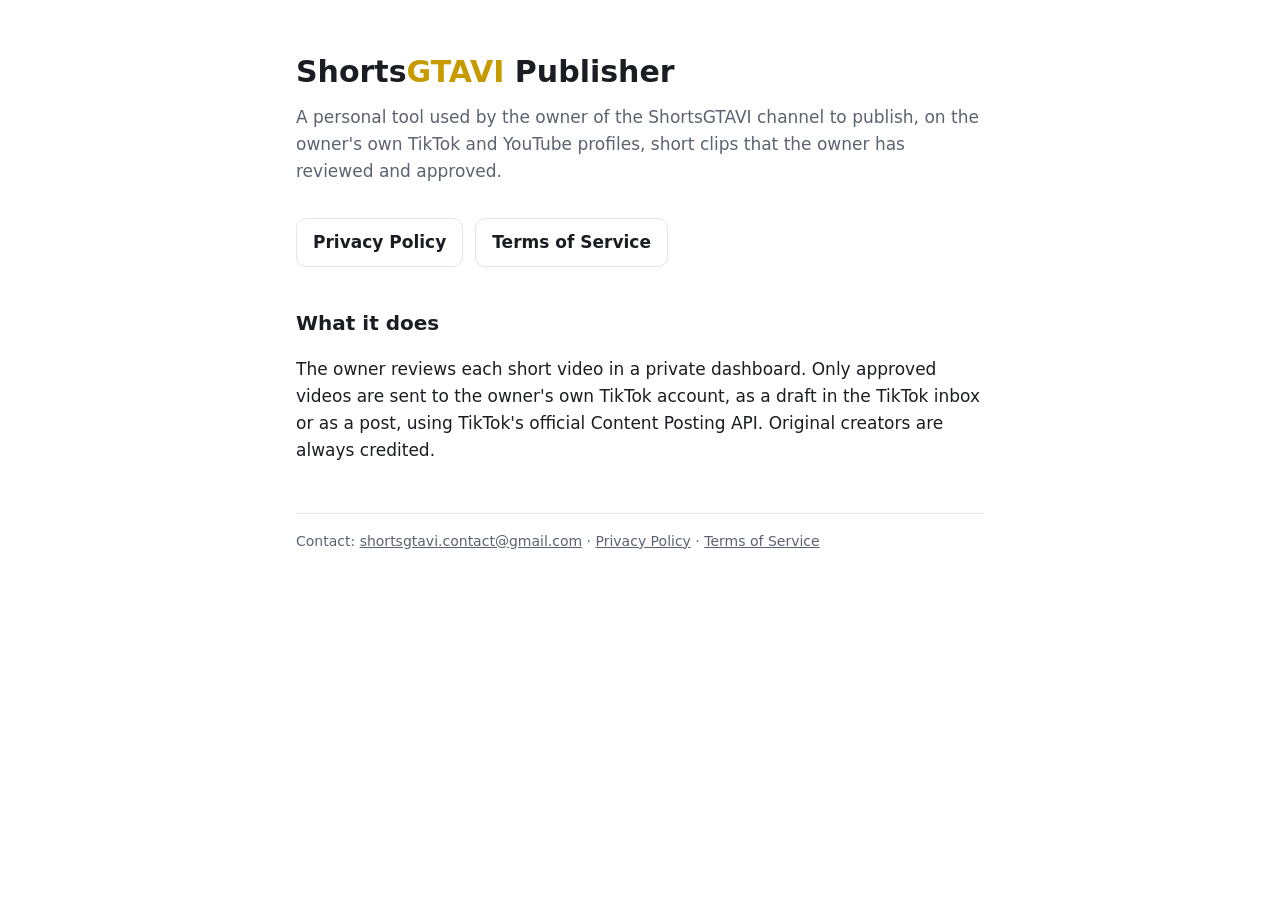
<file: index.html>
<!doctype html>
<html lang="en">
<head>
<meta charset="utf-8">
<meta name="viewport" content="width=device-width, initial-scale=1">
<title>ShortsGTAVI Publisher</title>
<link rel="stylesheet" href="estilo.css">
</head>
<body>
<main>
  <h1>Shorts<span>GTAVI</span> Publisher</h1>
  <p class="sub">A personal tool used by the owner of the ShortsGTAVI channel to publish, on the owner's own
    TikTok and YouTube profiles, short clips that the owner has reviewed and approved.</p>
  <nav class="links">
    <a href="privacy-policy.html">Privacy Policy</a>
    <a href="terms-of-service.html">Terms of Service</a>
  </nav>
  <h2>What it does</h2>
  <p>The owner reviews each short video in a private dashboard. Only approved videos are sent to the
    owner's own TikTok account, as a draft in the TikTok inbox or as a post, using TikTok's official
    Content Posting API. Original creators are always credited.</p>
  <footer>Contact: <a href="mailto:shortsgtavi.contact@gmail.com">shortsgtavi.contact@gmail.com</a> ·
    <a href="privacy-policy.html">Privacy Policy</a> · <a href="terms-of-service.html">Terms of Service</a></footer>
</main>
</body>
</html>
</file>
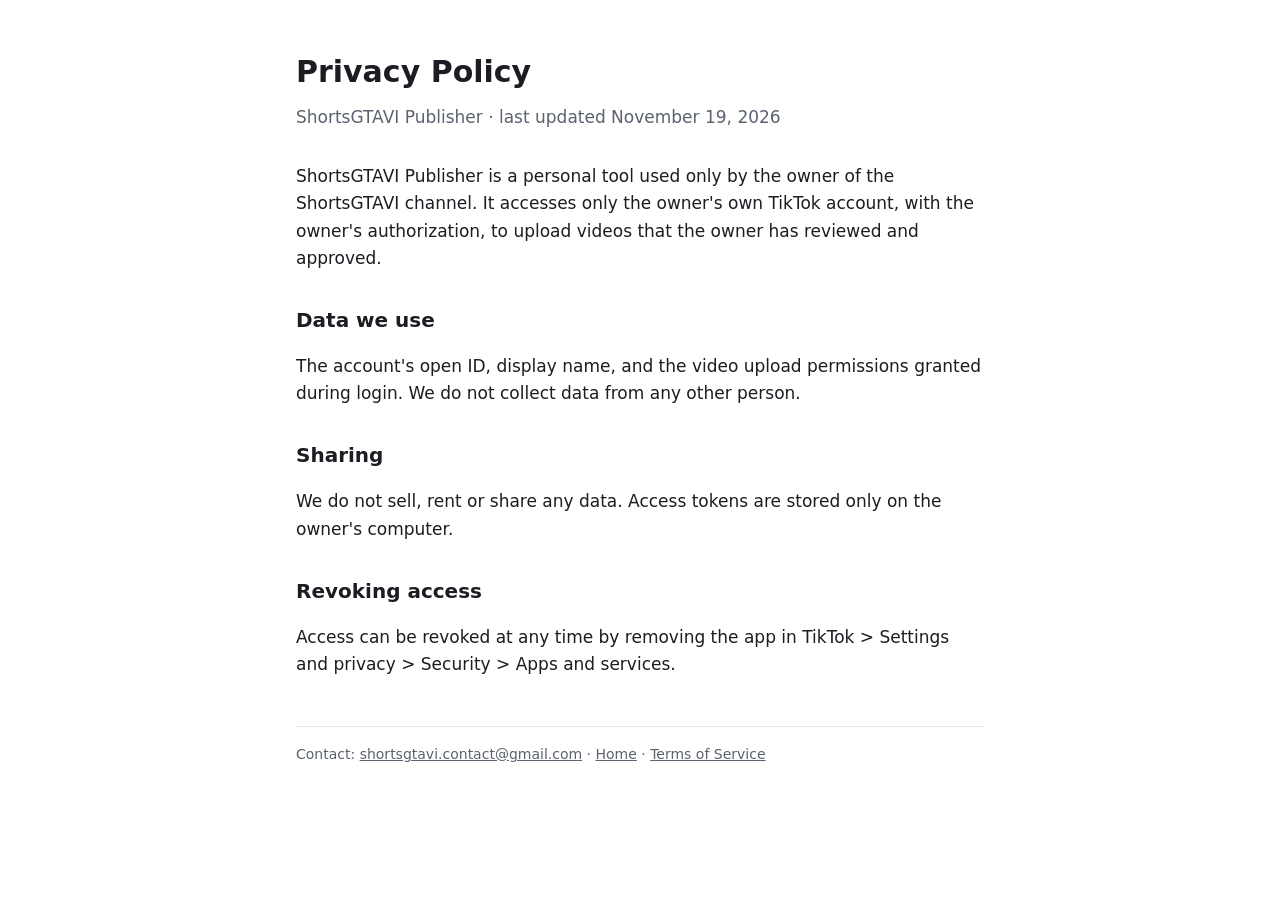
<file: privacy-policy.html>
<!doctype html>
<html lang="en">
<head>
<meta charset="utf-8">
<meta name="viewport" content="width=device-width, initial-scale=1">
<title>Privacy Policy · ShortsGTAVI Publisher</title>
<link rel="stylesheet" href="estilo.css">
</head>
<body>
<main>
  <h1>Privacy Policy</h1>
  <p class="sub">ShortsGTAVI Publisher · last updated November 19, 2026</p>
  <p>ShortsGTAVI Publisher is a personal tool used only by the owner of the ShortsGTAVI channel. It accesses
    only the owner's own TikTok account, with the owner's authorization, to upload videos that the owner
    has reviewed and approved.</p>
  <h2>Data we use</h2>
  <p>The account's open ID, display name, and the video upload permissions granted during login. We do not
    collect data from any other person.</p>
  <h2>Sharing</h2>
  <p>We do not sell, rent or share any data. Access tokens are stored only on the owner's computer.</p>
  <h2>Revoking access</h2>
  <p>Access can be revoked at any time by removing the app in TikTok &gt; Settings and privacy &gt; Security &gt;
    Apps and services.</p>
  <footer>Contact: <a href="mailto:shortsgtavi.contact@gmail.com">shortsgtavi.contact@gmail.com</a> · <a href="index.html">Home</a> ·
    <a href="terms-of-service.html">Terms of Service</a></footer>
</main>
</body>
</html>
</file>
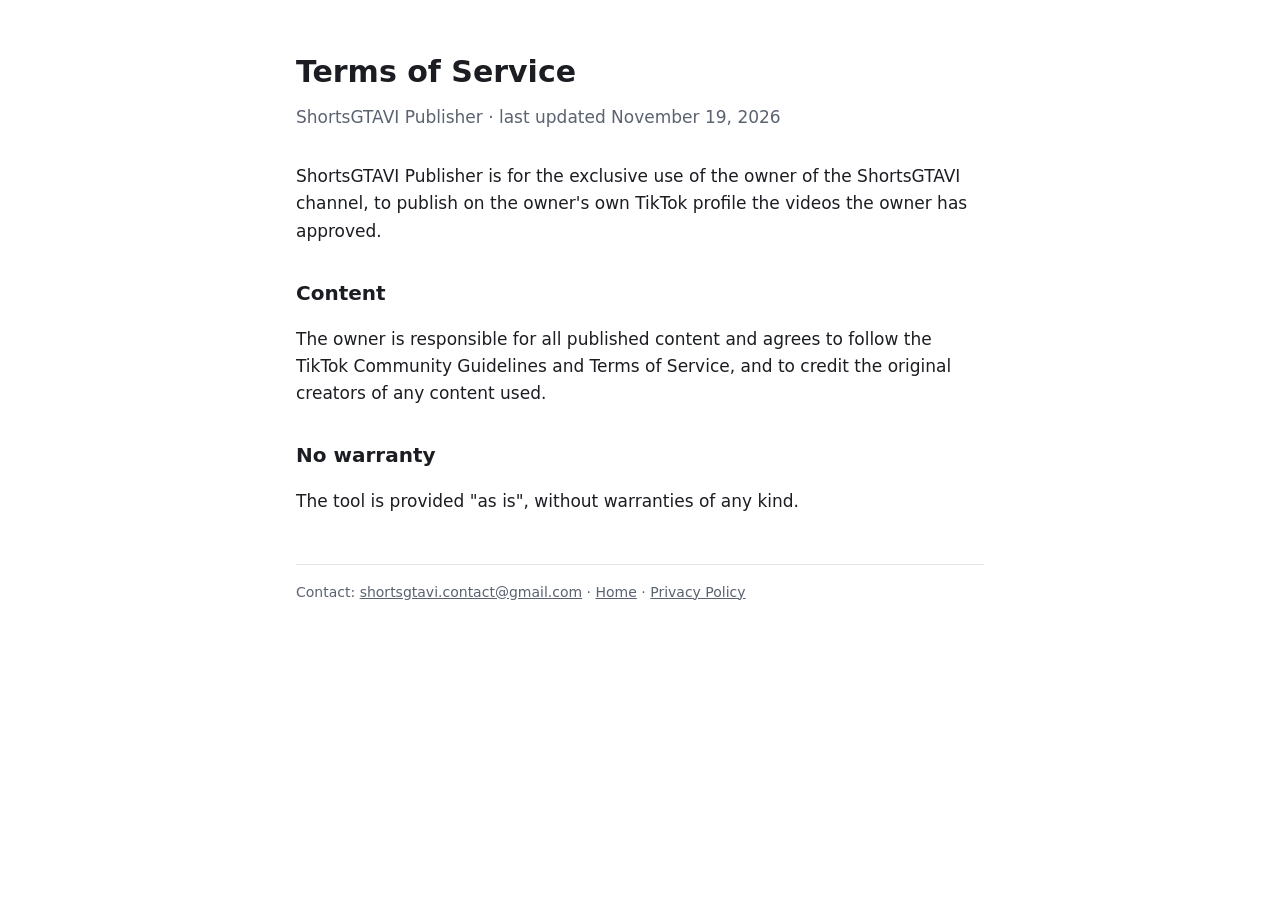
<file: terms-of-service.html>
<!doctype html>
<html lang="en">
<head>
<meta charset="utf-8">
<meta name="viewport" content="width=device-width, initial-scale=1">
<title>Terms of Service · ShortsGTAVI Publisher</title>
<link rel="stylesheet" href="estilo.css">
</head>
<body>
<main>
  <h1>Terms of Service</h1>
  <p class="sub">ShortsGTAVI Publisher · last updated November 19, 2026</p>
  <p>ShortsGTAVI Publisher is for the exclusive use of the owner of the ShortsGTAVI channel, to publish on
    the owner's own TikTok profile the videos the owner has approved.</p>
  <h2>Content</h2>
  <p>The owner is responsible for all published content and agrees to follow the TikTok Community
    Guidelines and Terms of Service, and to credit the original creators of any content used.</p>
  <h2>No warranty</h2>
  <p>The tool is provided "as is", without warranties of any kind.</p>
  <footer>Contact: <a href="mailto:shortsgtavi.contact@gmail.com">shortsgtavi.contact@gmail.com</a> · <a href="index.html">Home</a> ·
    <a href="privacy-policy.html">Privacy Policy</a></footer>
</main>
</body>
</html>
</file>
<file: estilo.css>
:root { --fundo: #ffffff; --texto: #1b1d22; --suave: #5b6270; --destaque: #c79a00; --borda: #e3e5ea; }
@media (prefers-color-scheme: dark) { :root { --fundo: #111318; --texto: #e8eaf0; --suave: #9aa3b2; --destaque: #ffd400; --borda: #2a2f3a; } }
* { box-sizing: border-box; }
body { margin: 0; background: var(--fundo); color: var(--texto); font: 17px/1.6 system-ui, "Segoe UI", Roboto, sans-serif; }
main { max-width: 720px; margin: 0 auto; padding: 48px 16px 64px; }
h1 { font-size: 30px; margin: 0 0 8px; }
h1 span { color: var(--destaque); }
p.sub { color: var(--suave); margin: 0 0 32px; }
nav.links { display: flex; gap: 12px; flex-wrap: wrap; margin: 24px 0 40px; }
nav.links a { padding: 10px 16px; border: 1px solid var(--borda); border-radius: 10px; color: var(--texto); text-decoration: none; font-weight: 600; }
nav.links a:hover { border-color: var(--destaque); }
h2 { font-size: 20px; margin-top: 32px; }
footer { margin-top: 48px; padding-top: 16px; border-top: 1px solid var(--borda); color: var(--suave); font-size: 14px; }
footer a { color: var(--suave); }
</file>
